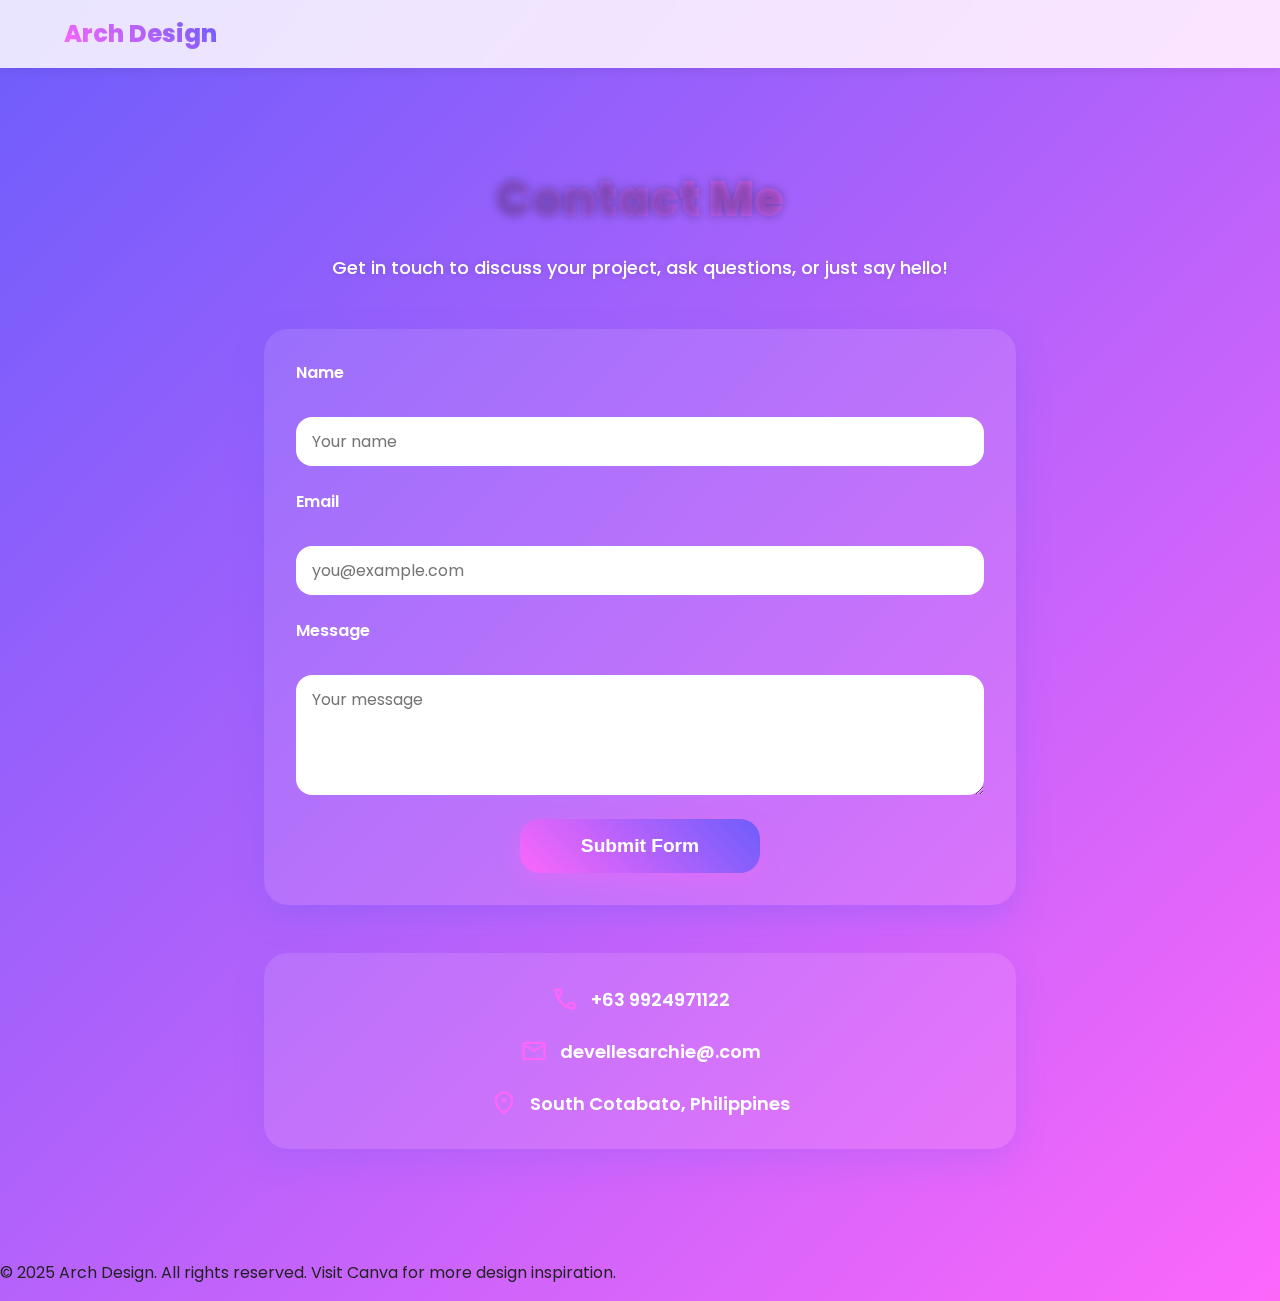
<file: code/Contact.html>
<!DOCTYPE html>
<html lang="en">
<head>
  <meta charset="UTF-8" />
  <meta name="viewport" content="width=device-width, initial-scale=1" />
  <title>Contact - Arch Design</title>
  <link href="https://fonts.googleapis.com/css2?family=Poppins:wght@400;600;800&display=swap" rel="stylesheet" />
  <link href="https://fonts.googleapis.com/css2?family=Material+Symbols+Outlined" rel="stylesheet" />
  <link rel="stylesheet" href="styles1.css">
</head>
<body>
  <header>
    <div class="header-inner">
      <div class="logo" tabindex="0" onclick="location.href='index.html'">Arch Design</div>
      <nav role="navigation" aria-label="Primary navigation">
        <a href="index.html" tabindex="0">Home</a>
       
      </nav>
      <button aria-label="Toggle menu" class="mobile-toggle" aria-expanded="false" aria-controls="mobile-nav">&#9776;</button>
    </div>
    <nav id="mobile-nav" class="mobile-nav" role="navigation" aria-label="Mobile navigation">
     
    </nav>
  </header>

  <main>
    <h1>Contact Me</h1>
    <p class="desc">Get in touch to discuss your project, ask questions, or just say hello!</p>
    <form action="https://api.web3forms.com/submit" method="POST">
      <!-- Replace with your Access Key -->
      <input type="hidden" name="access_key" value="586d94f2-6b80-4b0f-8ba7-eb9cd086cf61">

      <!-- Form Inputs. Each input must have a name="" attribute -->
      <label for="name">Name</label>
      <input id="name" name="name" type="text" placeholder="Your name" required autocomplete="name" />
      
      <label for="email">Email</label>
      <input id="email" name="email" type="email" placeholder="you@example.com" required autocomplete="email" />

      <label for="message">Message</label>
      <textarea id="message" name="message" placeholder="Your message" required></textarea>

      <!-- Honeypot Spam Protection -->
      <input type="checkbox" name="botcheck" class="hidden" style="display: none;">

      <!-- Custom Confirmation / Success Page -->
      <!-- <input type="hidden" name="redirect" value="https://mywebsite.com/thanks.html"> -->

      <button type="submit">Submit Form</button>
    </form>

    <section class="contact-info" aria-label="Other contact information">
      <div class="contact-item">
        <span class="material-symbols-outlined" aria-hidden="true">phone</span>
        <span>+63 9924971122</span>
      </div>
      <div class="contact-item">
        <span class="material-symbols-outlined" aria-hidden="true">email</span>
        <span>devellesarchie@.com</span>
      </div>
      <div class="contact-item">
        <span class="material-symbols-outlined" aria-hidden="true">location_on</span>
        <span>South Cotabato, Philippines</span>
      </div>
    </section>
  </main>

  <footer role="contentinfo">
    <p>© 2025 Arch Design. All rights reserved. Visit <a href="https://www.canva.com" target="_blank" rel="noopener noreferrer">Canva</a> for more design inspiration.</p>
  </footer>

  <script>
    // Mobile menu toggle
    const mobileToggle = document.querySelector('.mobile-toggle');
    const mobileNav = document.getElementById('mobile-nav');

    mobileToggle.addEventListener('click', () => {
      const expanded = mobileToggle.getAttribute('aria-expanded') === 'true';
      mobileToggle.setAttribute('aria-expanded', String(!expanded));
      mobileNav.classList.toggle('show');
    });
  </script>
</body>
</html>
</file>
<file: code/styles1.css>
/* CSS Reset and Basic Styles */
    *, *::before, *::after {
      box-sizing: border-box;
    }
    body {
      margin: 0;
      font-family: 'Poppins', sans-serif;
      background: linear-gradient(135deg, #6d5dfc 0%, #fc67fa 100%);
      color: #222;
      min-height: 100vh;
      display: flex;
      flex-direction: column;
      scroll-behavior: smooth;
      font-size: 16px;
      line-height: 1.5;
    }
    a {
      color: inherit;
      text-decoration: none;
    }
    img {
      max-width: 100%;
      height: auto;
      display: block;
    }

    /* Material Icons */
    .material-symbols-outlined {
      font-variation-settings:
        'FILL' 0,
        'wght' 400,
        'GRAD' 0,
        'opsz' 24;
      vertical-align: middle;
      user-select: none;
    }

    /* Layout Container */
    .container {
      max-width: 800px;
      margin: 0 auto;
      padding-left: 24px;
      padding-right: 24px;
      width: 100%;
      flex: 1;
      display: flex;
      flex-direction: column;
      justify-content: center;
      color: white;
    }

    /* Header */
    header {
      position: sticky;
      top: 0;
      background: rgba(255 255 255 / 0.85);
      backdrop-filter: saturate(180%) blur(12px);
      box-shadow: 0 4px 8px rgba(0,0,0,0.06);
      z-index: 1000;
      padding: 16px 0;
      color: #222;
    }
    .header-inner {
      display: flex;
      justify-content: space-between;
      align-items: center;
      max-width: 1200px;
      margin: 0 auto;
      padding: 0 24px;
    }
    .logo {
      font-weight: 800;
      font-size: 1.5rem;
      background: linear-gradient(45deg, #fc67fa, #6d5dfc);
      -webkit-background-clip: text;
      -webkit-text-fill-color: transparent;
      cursor: pointer;
      user-select: none;
    }

    /* Navigation */
    nav {
      display: flex;
      gap: 2rem;
    }
    nav a {
      font-weight: 600;
      font-size: 1rem;
      padding: 8px 12px;
      border-radius: 8px;
      color: #444;
      transition: background-color 0.3s ease, color 0.3s ease;
    }
    nav a:hover,
    nav a:focus-visible {
      background: #6d5dfc;
      color: white;
      outline: none;
    }
    nav a.active {
      background: #6d5dfc;
      color: white;
      pointer-events: none;
    }

    /* Hide Home link */
    nav a[href="index.html"] {
      display: none !important;
    }

    /* Mobile menu toggle button */
    .mobile-toggle {
      display: none;
      background: none;
      border: none;
      cursor: pointer;
      font-size: 2rem;
      color: #6d5dfc;
    }

    /* Contact Section */
    main {
      padding: 64px 24px 96px 24px;
      max-width: 800px;
      margin: 0 auto;
      width: 100%;
      flex: 1;
    }
    h1 {
      font-weight: 900;
      font-size: 3rem;
      margin-bottom: 16px;
      text-align: center;
      text-shadow: 0 0 10px rgba(0,0,0,0.3);
      background: linear-gradient(45deg, #6d5dfc, #fc67fa);
      -webkit-background-clip: text;
      -webkit-text-fill-color: transparent;
    }
    p.desc {
      text-align: center;
      font-weight: 500;
      font-size: 1.125rem;
      margin-bottom: 48px;
      color: white;
      text-shadow: 0 0 6px rgba(0,0,0,0.15);
    }

    form {
      display: flex;
      flex-direction: column;
      gap: 24px;
      background: rgba(255 255 255 / 0.1);
      padding: 32px;
      border-radius: 24px;
      box-shadow: 0 12px 32px rgba(109,93,252,0.3);
      color: white;
    }
    label {
      font-weight: 600;
      margin-bottom: 8px;
      display: block;
    }
    input[type="text"],
    input[type="email"],
    textarea {
      padding: 12px 16px;
      border-radius: 16px;
      border: none;
      font-size: 1rem;
      font-family: 'Poppins', sans-serif;
      resize: vertical;
      min-height: 48px;
    }
    textarea {
      min-height: 120px;
    }
    input[type="text"]:focus,
    input[type="email"]:focus,
    textarea:focus {
      outline: 3px solid #fc67fa;
      background: white;
      color: #222;
    }

    button[type="submit"] {
      background: linear-gradient(45deg, #fc67fa, #6d5dfc);
      border: none;
      padding: 16px 32px;
      border-radius: 20px;
      font-weight: 700;
      font-size: 1.2rem;
      color: white;
      cursor: pointer;
      box-shadow: 0 8px 20px rgba(252,103,250,0.35);
      transition: transform 0.3s ease, box-shadow 0.3s ease;
      align-self: center;
      width: 100%;
      max-width: 240px;
    }
    button[type="submit"]:hover,
    button[type="submit"]:focus-visible {
      transform: scale(1.05);
      box-shadow: 0 12px 28px rgba(252,103,250,0.5);
      outline: none;
    }

    /* Contact Info Section */
    .contact-info {
      margin-top: 48px;
      background: rgba(255 255 255 / 0.1);
      border-radius: 24px;
      padding: 32px 24px;
      box-shadow: 0 12px 32px rgba(109,93,252,0.2);
      color: white;
      display: flex;
      flex-direction: column;
      gap: 24px;
      text-align: center;
    }
    .contact-item {
      display: flex;
      align-items: center;
      justify-content: center;
      gap: 12px;
      font-size: 1.125rem;
      font-weight: 600;
    }
    .contact-item .material-symbols-outlined {
      font-size: 28px;
      color: #fc67fa;
    }

    /* Responsive Design */

    /* Mobile */
    @media (max-width: 639px) {
      nav {
        display: none;
      }
      .mobile-toggle {
        display: block;
      }
      .mobile-nav {
        position: fixed;
        top: 72px;
        left: 0;
        right: 0;
        background: white;
        box-shadow: 0 4px 24px rgba(0,0,0,0.2);
        display: none;
        flex-direction: column;
        padding: 16px 24px;
        z-index: 10000;
        border-radius: 0 0 12px 12px;
      }
      .mobile-nav.show {
        display: flex;
      }
      .mobile-nav a {
        padding: 12px 0;
        font-weight: 600;
        color: #6d5dfc;
        border-bottom: 1px solid #ddd;
      }
      .mobile-nav a:last-child {
        border-bottom: none;
      }

      main {
        padding: 48px 16px 72px 16px;
      }
    }

    /* Tablet */
    @media (min-width: 640px) and (max-width: 1023px) {
      main {
        padding: 64px 24px 96px 24px;
      }
      nav {
        gap: 1.5rem;
        display: flex !important;
      }
      .mobile-toggle {
        display: none;
      }
    }

    /* Desktop */
    @media (min-width: 1024px) {
      nav {
        display: flex !important;
      }
    }
</file>
